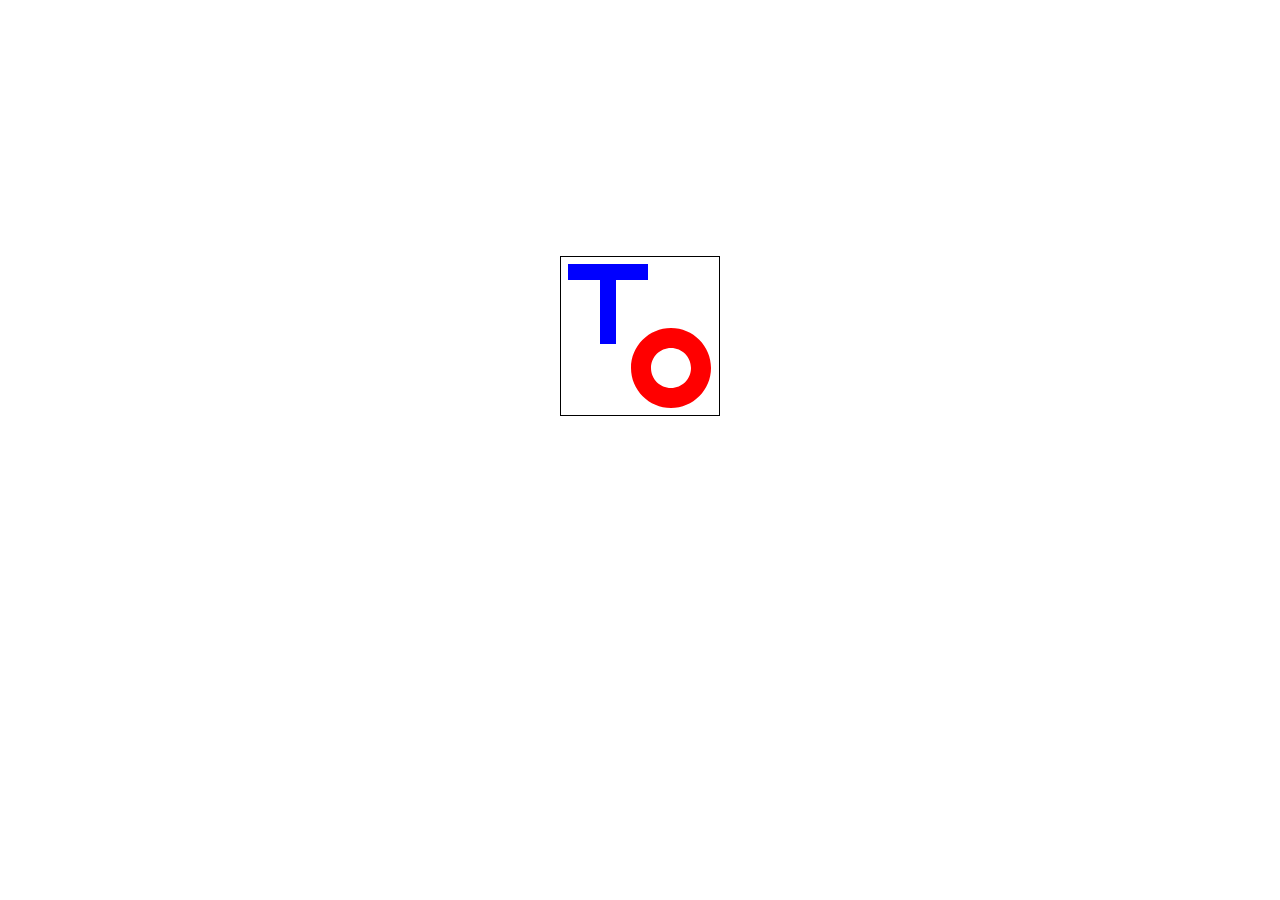
<file: svg_to.html>
<!DOCTYPE html>
<html lang="ja">

<head>
    <meta charset="UTF-8">
    <meta http-equiv="X-UA-Compatible" content="IE=edge">
    <meta name="viewport" content="width=device-width, initial-scale=1.0">
    <meta name="description" content="">
    <link rel="stylesheet" type="text/css" href="./css/destyle.css">
    <link rel="stylesheet" type="text/css" href="./css/svg_to.css">
    <title>SVG</title>
</head>

<body>
    <div class="svg__to">
        <svg width="160" height="160" viewBox="0 0 160 160" fill="none" xmlns="http://www.w3.org/2000/svg">
            <g id="to">
                <rect id="frame" x="0.5" y="0.5" width="159" height="159" stroke="black" />
                <g id="t">
                    <rect id="t-yoko" x="8" y="8" width="80" height="16" fill="#0000FF" />
                    <rect id="t-tate" x="40" y="24" width="16" height="64" fill="#0000FF" />
                </g>
                <path id="o" fill-rule="evenodd" clip-rule="evenodd"
                    d="M111 152C133.091 152 151 134.091 151 112C151 89.9086 133.091 72 111 72C88.9086 72 71 89.9086 71 112C71 134.091 88.9086 152 111 152ZM111 132C122.046 132 131 123.046 131 112C131 100.954 122.046 92 111 92C99.9543 92 91 100.954 91 112C91 123.046 99.9543 132 111 132Z"
                    fill="#FF0000" />
            </g>
        </svg>
    </div>
</body>

</html>
</file>
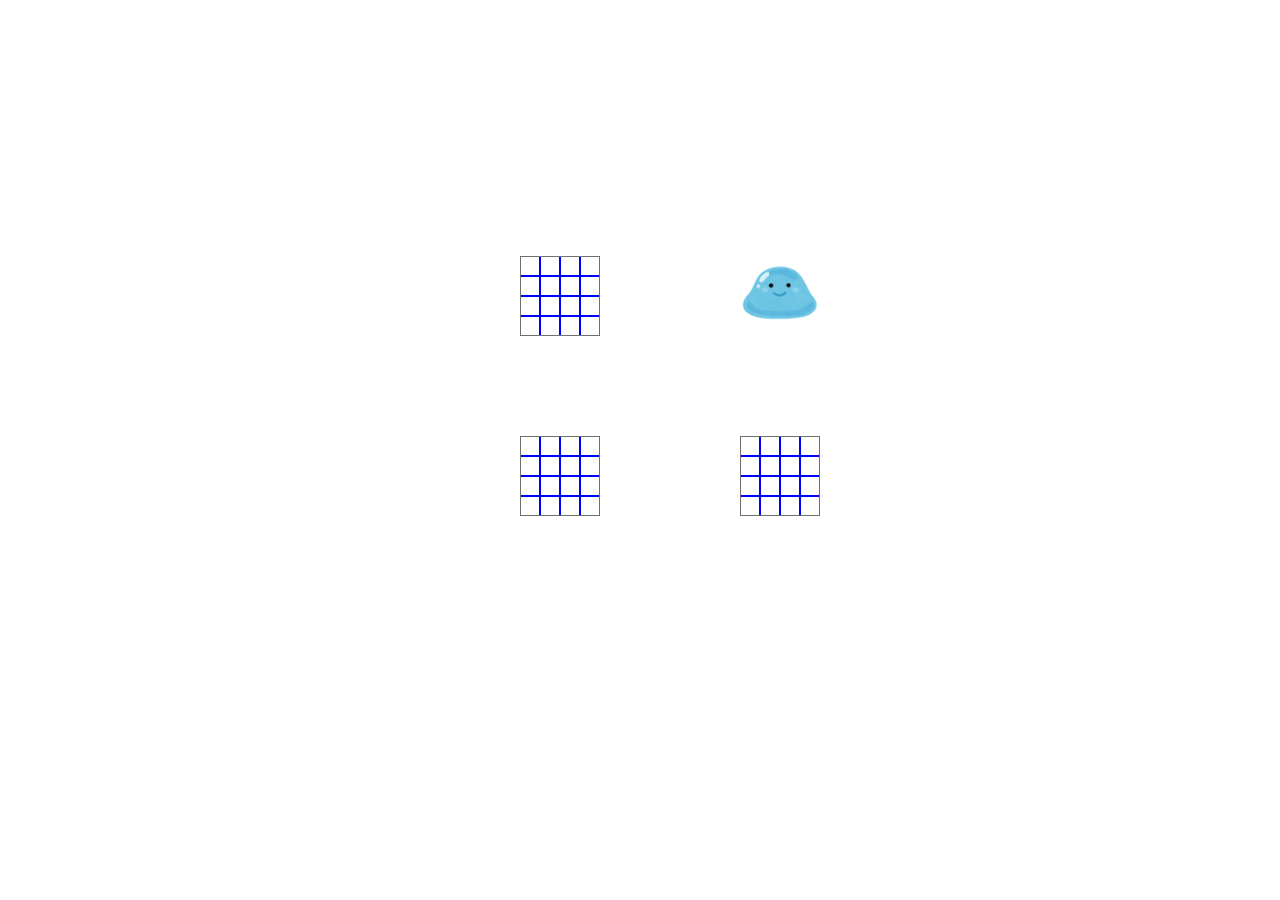
<file: transform.html>
<!DOCTYPE html>
<html lang="ja">

<head>
    <meta charset="UTF-8">
    <meta http-equiv="X-UA-Compatible" content="IE=edge">
    <meta name="viewport" content="width=device-width, initial-scale=1.0">
    <meta name="description" content="">
    <link rel="stylesheet" type="text/css" href="./css/destyle.css">
    <link rel="stylesheet" type="text/css" href="./css/transform.css">
    <title>transform</title>
</head>

<body>
    <section class="percent">
        <div class="fram">
            <img src="./img/fram.png" alt="fram" class="img__fram">
        </div>
        <div class="hamburger">
            <img src="./img/slime.png" alt="hamburger" class="img__hamburger">
        </div>
    </section>

    <section class="from">
        <div class="fram">
            <img src="./img/fram.png" alt="fram" class="img__fram_p">
        </div>
        <div class="hamburger">
            <img src="./img/fram.png" alt="fram" class="img__fram_f">
        </div>
    </section>

</body>

</html>
</file>
<file: css/svg_to.css>
@charset "UTF-8";

.svg__to{
    width: 160px;
    margin: 20% auto;
}

#o{
    animation: widthchange2 ease-in-out 5s;
}
@keyframes widthchange2{
    from{
        fill:yellow;
    }
    to{
        fill:red;
    }
}

#frame{
    animation: widthchange ease-in-out 5s;
}
@keyframes widthchange{
    from{
        transform : translate(80px, 80px);
        width :0;
        height: 0;
    }
    to{
        transform : translate( 0px, 0px);
        width: 159;
        height:159;
    }
}

#t-yoko,#t-tate{
    animation: colorchange ease-in-out 5s;
}
@keyframes colorchange{
    from{
        fill:red;
         transform : translate(160px, 160px);
    }
    to {
        fill:blue;
        transform : translate(0px, 0px);
    }
}
</file>
<file: css/transform.css>
@charset "UTF-8";

body{
    width: 240px;
    margin: 20% auto;
    display: block;
}

.percent, .from{
    width:300px;
    display: flex;
    justify-content: space-between;
    margin: 100px 0;
}

.img__fram, .img__hamburger {
    width: 100%;
    animation: nobinobi 4s infinite;
}
@keyframes nobinobi{
    0% {
        transform: scale(1, 1);
    }
    15% {
        transform: scale(1.2, 0.8) translate(0px, 10px);
    }
    30% {
        transform: scale(1, 1) translate(0px, 0px);
    }
    50% {
        transform: scale(1.3, 0.6) translate(0px, 30px);
    }
    60% {
        transform: scale(0.6, 1.5) translate(0px, -80px);
    }
    90% {   
        transform: scale(1.4, 0.6) translate(0px, 30px);
    }
    100% {   
        transform: scale(1, 1) translate(0px, 0px);
    }
}

.img__fram_p{
    width: 100%;
    animation: hikaku_p 4s infinite;
}
@keyframes hikaku_p{
    0% {  
        transform: scale(1, 1);
    }
    100% {
        transform: scale(0.5, 0.5);
    }
}

.img__fram_f {
    width: 100%;
    animation: hikaku_f 4s infinite;
}
@keyframes hikaku_f{
    from{
        transform: scale(1, 1);
    }
    to{
        transform: scale(0.5, 0.5);
    }
}
</file>
<file: css/destyle.css>
/*! destyle.css v3.0.2 | MIT License | https://github.com/nicolas-cusan/destyle.css */

/* Reset box-model and set borders */
/* ============================================ */

*,
::before,
::after {
  box-sizing: border-box;
  border-style: solid;
  border-width: 0;
}

/* Document */
/* ============================================ */

/**
 * 1. Correct the line height in all browsers.
 * 2. Prevent adjustments of font size after orientation changes in iOS.
 * 3. Remove gray overlay on links for iOS.
 */

html {
  line-height: 1.15; /* 1 */
  -webkit-text-size-adjust: 100%; /* 2 */
  -webkit-tap-highlight-color: transparent; /* 3*/
}

/* Sections */
/* ============================================ */

/**
 * Remove the margin in all browsers.
 */

body {
  margin: 0;
}

/**
 * Render the `main` element consistently in IE.
 */

main {
  display: block;
}

/* Vertical rhythm */
/* ============================================ */

p,
table,
blockquote,
address,
pre,
iframe,
form,
figure,
dl {
  margin: 0;
}

/* Headings */
/* ============================================ */

h1,
h2,
h3,
h4,
h5,
h6 {
  font-size: inherit;
  font-weight: inherit;
  margin: 0;
}

/* Lists (enumeration) */
/* ============================================ */

ul,
ol {
  margin: 0;
  padding: 0;
  list-style: none;
}

/* Lists (definition) */
/* ============================================ */

dt {
  font-weight: bold;
}

dd {
  margin-left: 0;
}

/* Grouping content */
/* ============================================ */

/**
 * 1. Add the correct box sizing in Firefox.
 * 2. Show the overflow in Edge and IE.
 */

hr {
  box-sizing: content-box; /* 1 */
  height: 0; /* 1 */
  overflow: visible; /* 2 */
  border-top-width: 1px;
  margin: 0;
  clear: both;
  color: inherit;
}

/**
 * 1. Correct the inheritance and scaling of font size in all browsers.
 * 2. Correct the odd `em` font sizing in all browsers.
 */

pre {
  font-family: monospace, monospace; /* 1 */
  font-size: inherit; /* 2 */
}

address {
  font-style: inherit;
}

/* Text-level semantics */
/* ============================================ */

/**
 * Remove the gray background on active links in IE 10.
 */

a {
  background-color: transparent;
  text-decoration: none;
  color: inherit;
}

/**
 * 1. Remove the bottom border in Chrome 57-
 * 2. Add the correct text decoration in Chrome, Edge, IE, Opera, and Safari.
 */

abbr[title] {
  text-decoration: underline dotted; /* 2 */
}

/**
 * Add the correct font weight in Chrome, Edge, and Safari.
 */

b,
strong {
  font-weight: bolder;
}

/**
 * 1. Correct the inheritance and scaling of font size in all browsers.
 * 2. Correct the odd `em` font sizing in all browsers.
 */

code,
kbd,
samp {
  font-family: monospace, monospace; /* 1 */
  font-size: inherit; /* 2 */
}

/**
 * Add the correct font size in all browsers.
 */

small {
  font-size: 80%;
}

/**
 * Prevent `sub` and `sup` elements from affecting the line height in
 * all browsers.
 */

sub,
sup {
  font-size: 75%;
  line-height: 0;
  position: relative;
  vertical-align: baseline;
}

sub {
  bottom: -0.25em;
}

sup {
  top: -0.5em;
}

/* Replaced content */
/* ============================================ */

/**
 * Prevent vertical alignment issues.
 */

svg,
img,
embed,
object,
iframe {
  vertical-align: bottom;
}

/* Forms */
/* ============================================ */

/**
 * Reset form fields to make them styleable.
 * 1. Make form elements stylable across systems iOS especially.
 * 2. Inherit text-transform from parent.
 */

button,
input,
optgroup,
select,
textarea {
  -webkit-appearance: none; /* 1 */
  appearance: none;
  vertical-align: middle;
  color: inherit;
  font: inherit;
  background: transparent;
  padding: 0;
  margin: 0;
  border-radius: 0;
  text-align: inherit;
  text-transform: inherit; /* 2 */
}

/**
 * Reset radio and checkbox appearance to preserve their look in iOS.
 */

[type="checkbox"] {
  -webkit-appearance: checkbox;
  appearance: checkbox;
}

[type="radio"] {
  -webkit-appearance: radio;
  appearance: radio;
}

/**
 * Correct cursors for clickable elements.
 */

button,
[type="button"],
[type="reset"],
[type="submit"] {
  cursor: pointer;
}

button:disabled,
[type="button"]:disabled,
[type="reset"]:disabled,
[type="submit"]:disabled {
  cursor: default;
}

/**
 * Improve outlines for Firefox and unify style with input elements & buttons.
 */

:-moz-focusring {
  outline: auto;
}

select:disabled {
  opacity: inherit;
}

/**
 * Remove padding
 */

option {
  padding: 0;
}

/**
 * Reset to invisible
 */

fieldset {
  margin: 0;
  padding: 0;
  min-width: 0;
}

legend {
  padding: 0;
}

/**
 * Add the correct vertical alignment in Chrome, Firefox, and Opera.
 */

progress {
  vertical-align: baseline;
}

/**
 * Remove the default vertical scrollbar in IE 10+.
 */

textarea {
  overflow: auto;
}

/**
 * Correct the cursor style of increment and decrement buttons in Chrome.
 */

[type="number"]::-webkit-inner-spin-button,
[type="number"]::-webkit-outer-spin-button {
  height: auto;
}

/**
 * 1. Correct the outline style in Safari.
 */

[type="search"] {
  outline-offset: -2px; /* 1 */
}

/**
 * Remove the inner padding in Chrome and Safari on macOS.
 */

[type="search"]::-webkit-search-decoration {
  -webkit-appearance: none;
}

/**
 * 1. Correct the inability to style clickable types in iOS and Safari.
 * 2. Fix font inheritance.
 */

::-webkit-file-upload-button {
  -webkit-appearance: button; /* 1 */
  font: inherit; /* 2 */
}

/**
 * Clickable labels
 */

label[for] {
  cursor: pointer;
}

/* Interactive */
/* ============================================ */

/*
 * Add the correct display in Edge, IE 10+, and Firefox.
 */

details {
  display: block;
}

/*
 * Add the correct display in all browsers.
 */

summary {
  display: list-item;
}

/*
 * Remove outline for editable content.
 */

[contenteditable]:focus {
  outline: auto;
}

/* Tables */
/* ============================================ */

/**
1. Correct table border color inheritance in all Chrome and Safari.
*/

table {
  border-color: inherit; /* 1 */
  border-collapse: collapse;
}

caption {
  text-align: left;
}

td,
th {
  vertical-align: top;
  padding: 0;
}

th {
  text-align: left;
  font-weight: bold;
}
</file>
